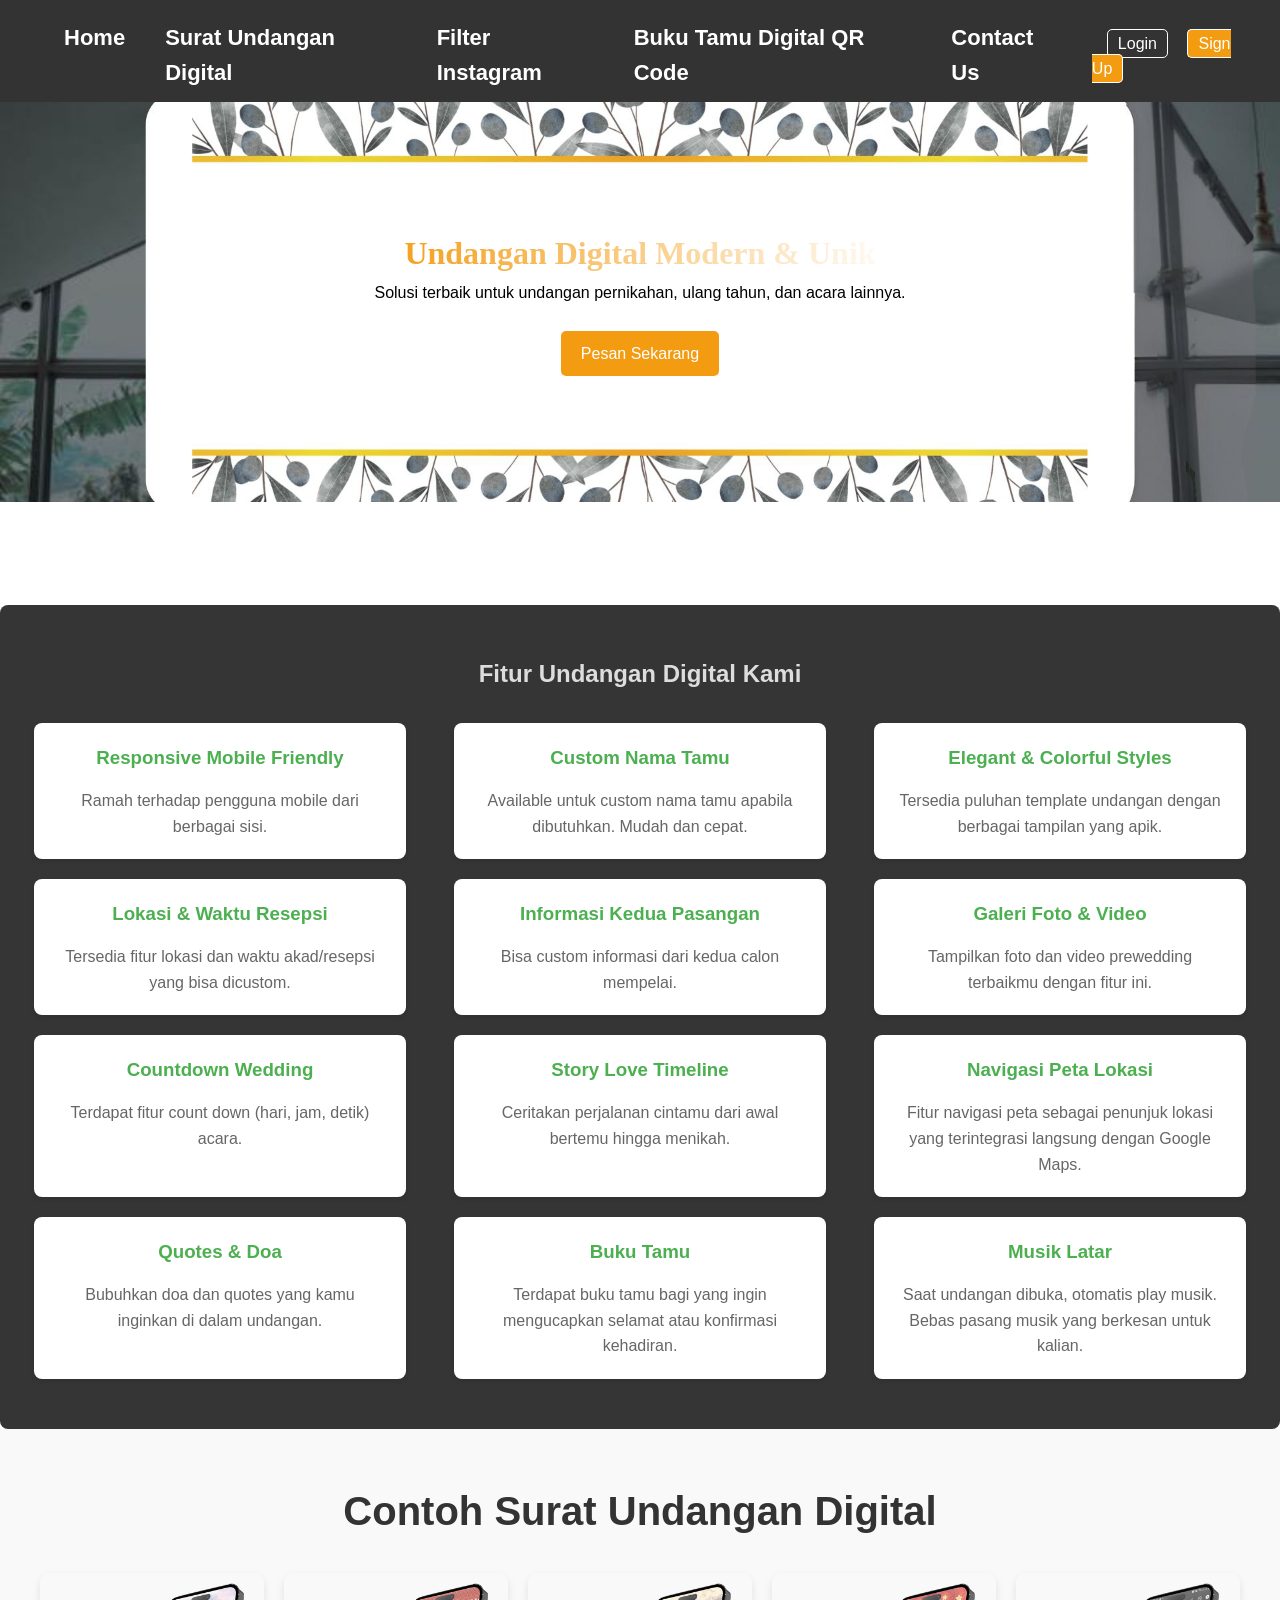
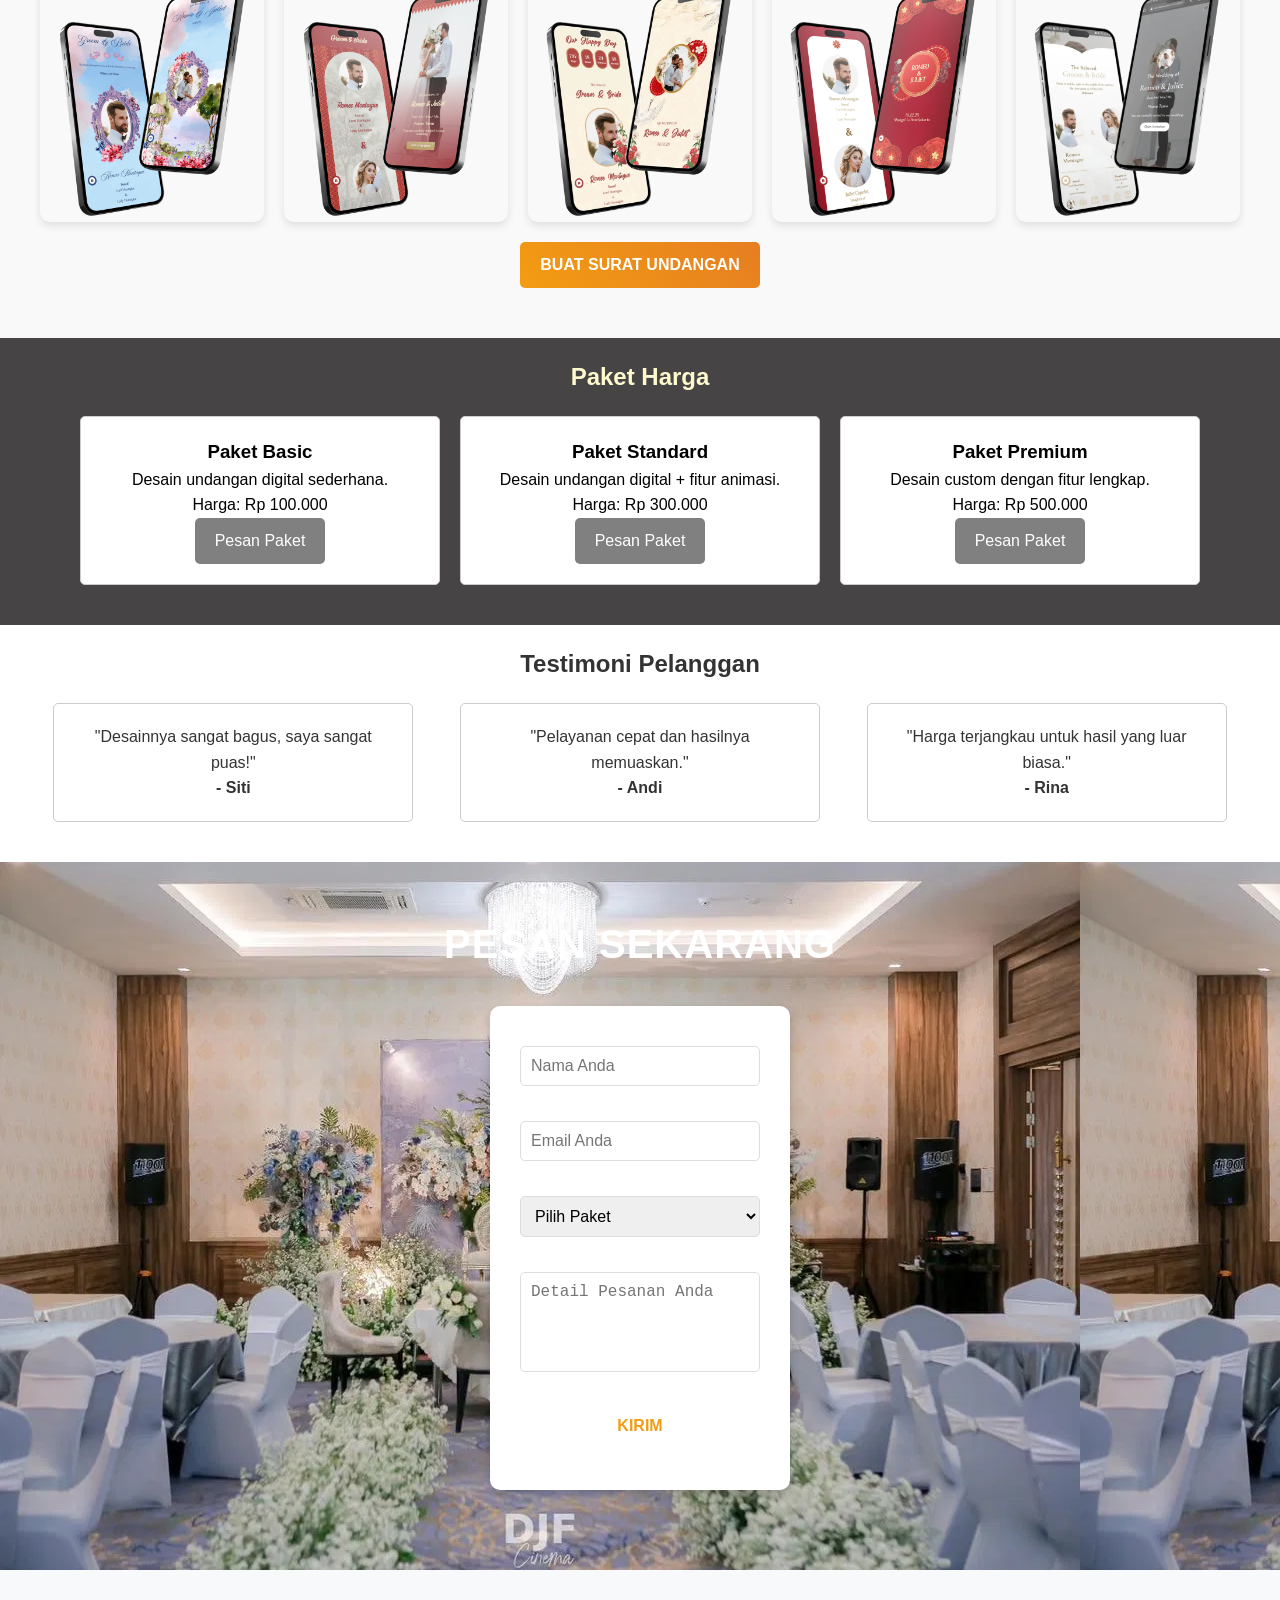
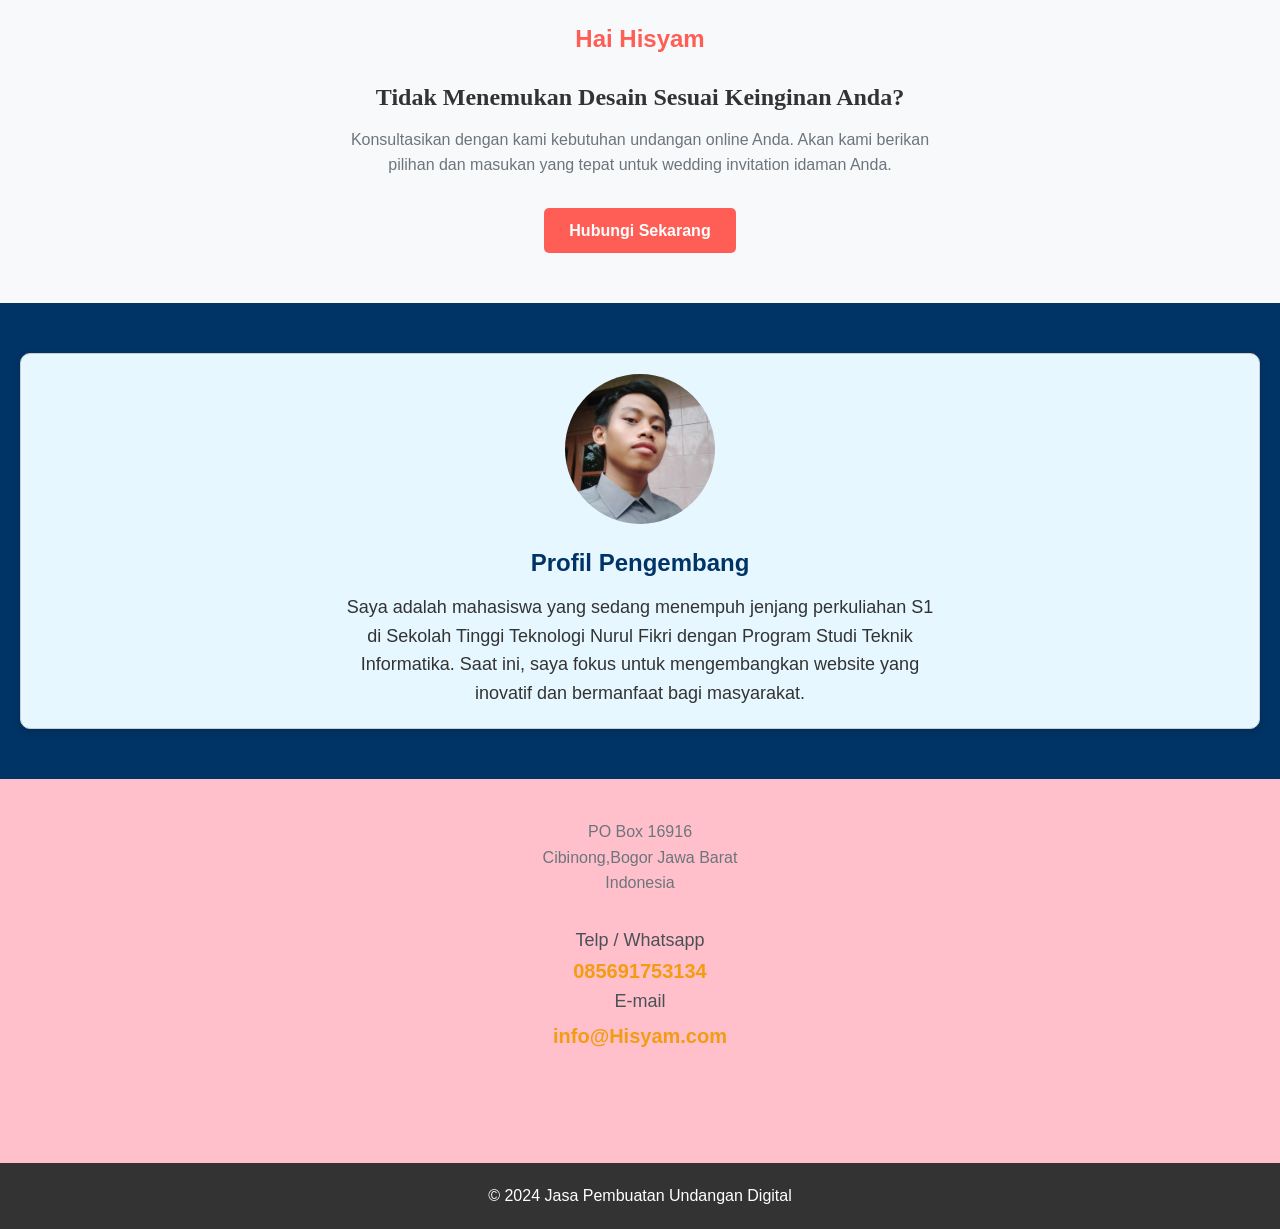
<file: index.html>
<!DOCTYPE html>
<html lang="en">
<head>
    <meta charset="UTF-8">
    <meta name="viewport" content="width=device-width, initial-scale=1.0">
    <title>Jasa Pembuatan Undangan Digital</title>
    <style>
body, h1, h2, h3, p, ul, li, a, input, select, textarea, button {
    margin: 0;
    padding: 0;
    box-sizing: border-box;
}

body {
    font-family: Arial, sans-serif;
    line-height: 1.6;
    color: #333;
}

header.hero {
    background: url('gambar web.jpg') no-repeat center center/cover;
    text-align: center;
    color: black;
    padding: 100px 20px;
}

.hero-content {
    max-width: 600px;
    margin: 0 auto;
    height: auto;
}

.btn-primary, .btn-secondary {
    display: inline-block;
    padding: 10px 20px;
}

.btn-primary {
    background: #007BFF;
}

.btn-secondary {
    background: #28A745;
}

section {
    padding: 20px;
    text-align: center;
}

#pricing {
    background-color: #464444;
    color: lemonchiffon;
}

#pricing .pricing-container {
    display: flex;
    justify-content: center;
    gap: 20px;
}

#digital-invitation {
    background: #f9f9f9;
    padding: 50px 20px;
    text-align: center;
}

#digital-invitation h2 {
    font-size: 2.5rem;
    color: #333;
    margin-bottom: 30px;
    font-weight: bold;
}

.demo-container {
    display: grid;
    grid-template-columns: repeat(auto-fit, minmax(200px, 1fr));
    gap: 20px;
    max-width: 1200px;
    margin: 0 auto;
}

.demo-container img {
    width: 100%;
    height: auto;
    border-radius: 10px;
    box-shadow: 0 4px 8px rgba(0, 0, 0, 0.1);
    transition: transform 0.3s ease, box-shadow 0.3s ease;
}

.demo-container img:hover {
    transform: scale(1.05);
    box-shadow: 0 6px 15px rgba(0, 0, 0, 0.2);
}

#digital-invitation .btn-primary {
    display: inline-block;
    margin-top: 20px;
    background: linear-gradient(45deg, #f39c12, #e67e22);
    color: #fff;
    padding: 10px 20px;
    border-radius: 5px;
    text-decoration: none;
    text-transform: uppercase;
    font-weight: bold;
    transition: background 0.3s, transform 0.3s;
}

#digital-invitation .btn-primary:hover {
    background: linear-gradient(45deg, #e67e22, #f39c12);
    transform: scale(1.05);
}


#testimonials .testimonial-slider {
    display: flex;
    gap: 20px;
    overflow-x: auto;
}

#order form {
    max-width: 400px;
    margin: 0 auto;
    display: flex;
    flex-direction: column;
    gap: 10px;
}

* {
    margin: 0;
    padding: 0;
    box-sizing: border-box;
}

body {
    font-family: Arial, sans-serif;
    line-height: 1.6;
}


.navbar .container {
    display: flex;
    justify-content: space-between;
    align-items: center;
}

.navbar {
            background-color: #333;
            padding: 10px 20px 0px 20px;
            position: sticky;
            top: 0;
            z-index: 1000;
        }

        .navbar-menu {
            list-style: none;
            display: flex;
            justify-content: center;
            margin: 0;
            padding: 10px;
        }

        .navbar-menu li {
            margin: 0 20px;
            position: relative;
        }

        .navbar-menu li a {
            text-decoration: none;
            color: white;
            padding: 10px 0px;
            font-size: 22px;
            font-weight: bold;
            border: 0px solid transparent;
            border-radius: 1px;
            transition: all 0.3s ease;
        }

        .navbar-menu li a:hover {
            background-color: #f39c12;
            color: white;
            border: 2px solid #2b2a2a;
            transform: scale(1.1);
        }

        .navbar-menu li a::after {
            content: '';
            display: block;
            width: 0%;
            height: 2px;
            background: #fff;
            transition: width 0.3s ease;
            margin: 0 auto;
        }

        .navbar-menu li a:hover::after {
            width: 100%;
        }

        @media (max-width: 768px) {
            .navbar-menu {
                position: fixed;
                top: 0;
                left: -250px;
                width: 250px;
                height: 100%;
                background-color: #333;
                transition: left 0.3s ease;
                z-index: 999;
            }
        
            .navbar-menu.active {
                left: 0;
            }
        
            .toggle-menu {
                display: block;
                cursor: pointer;
                color: white;
                font-size: 24px;
            }
        
            .navbar-menu li {
                margin: 20px 0;
            }
        
            .navbar-menu li a {
                font-size: 13px;
                padding: 10px 20px;
                text-align: center;
                color: #fff;
                transition: none;
            }
            .navbar-menu li a:hover {
                background-color: transparent;
                border: transparent;
                color: orange;
                font-size: 15px;
            }
        }

.auth-buttons a {
    margin-left: 15px;
    color: #fff;
    text-decoration: none;
    padding: 5px 10px;
    border: 1px solid #fff;
    border-radius: 5px;
}

.auth-buttons .btn-login {
    background: transparent;
}

.auth-buttons .btn-signup {
    background: #f39c12;
    color: #fff;
}

.hero {
    background: url('background.jpg') no-repeat center center/cover;
    height: 400px;
    display: flex;
    justify-content: center;
    align-items: center;
    color: #fff;
    text-align: center;
}


@keyframes floating {
    0%, 100% {
        transform: translateY(0);
    }
    50% {
        transform: translateY(-10px);
    }
}

@keyframes shine {
    0% {
        background-position: -200%;
    }
    100% {
        background-position: 200%;
    }
}

.hero-content h1 {
    font-size: 2rem;
    font-family: 'Sacramento', cursive;
    background: linear-gradient(90deg, #f39c12, #fff, #e67e22);
    background-size: 200%;
    background-clip: text;
    -webkit-text-fill-color: transparent;
    color: #fff;
    animation: floating 3s ease-in-out infinite, shine 4s linear infinite;
}


#features-invitation {
    padding: 50px 20px;
    background-color: #363535;
    border-radius: 8px;
}

#features-invitation h2 {
    text-align: center;
    margin-bottom: 30px;
    color: #ddd;
}

.features-container {
    display: flex;
    flex-wrap: wrap;
    justify-content: space-around;
    gap: 20px;
}

.feature {
    background: #ffffff;
    border-radius: 8px;
    padding: 20px;
    box-shadow: 0 2px 5px rgba(0, 0, 0, 0.1);
    width: 30%;
    text-align: center;
}

.feature h3 {
    margin-bottom: 15px;
    color: #4CAF50;
}

.feature p {
    color: #666666;
}


.pricing-container {
    display: flex;
    justify-content: space-around;
    padding: 20px;
}

.pricing-card {
    border: 1px solid #ccc;
    border-radius: 5px;
    padding: 20px;
    text-align: center;
    width: 30%;
    background-color: white;
    color: black;
}


.testimonial-slider {
    display: flex;
    justify-content: space-around;
    padding: 20px;
}

.testimonial {
    width: 30%;
    padding: 20px;
    border: 1px solid #ccc;
    border-radius: 5px;
    text-align: center;
}

footer {
    text-align: center;
    padding: 20px;
    background: #333;
    color: #fff;
}

.btn-primary {
    background: #f39c12;
    color: #fff;
    padding: 10px 20px;
    border: none;
    border-radius: 5px;
    text-decoration: none;
}

.btn-primary:hover {
    background-color: #007BFF;
}

.btn-secondary {
    color: white;
    padding: 10px 20px;
    border: none;
    border-radius: 5px;
    text-decoration: none;
    background: grey;
    border-color: black;
}

.btn-secondary:hover {
    background-color: #007BFF;
}

form {
    display: flex;
    flex-direction: column;
    width: 300px;
    margin: auto;
}

form input, form select, form textarea {
    margin: 10px 0;
    padding: 10px;
    border: 1px solid #ccc;
    border-radius: 5px;
}

#order {
    background: rgb(27, 27, 110);
    padding: 50px 20px;
    color: #fff;
    text-align: center;
}

#order h2 {
    font-size: 2.5rem;
    margin-bottom: 20px;
    font-weight: bold;
    text-transform: uppercase;
    letter-spacing: 1px;
}

#order form {
    background: #fff;
    max-width: 500px;
    margin: 30px auto;
    padding: 30px;
    border-radius: 10px;
    box-shadow: 0 4px 10px rgba(0, 0, 0, 0.2);
    text-align: left;
}

#order form input,
#order form select,
#order form textarea,
#order form button {
    width: 100%;
    margin-bottom: 15px;
    padding: 10px;
    border: 1px solid #ddd;
    border-radius: 5px;
    font-size: 1rem;
    box-sizing: border-box;
}

#order form input:focus,
#order form select:focus,
#order form textarea:focus {
    border-color: #f39c12;
    outline: none;
    box-shadow: 0 0 5px rgba(243, 156, 18, 0.5);
}

#order form textarea {
    height: 100px;
    resize: none;
}

#order form button {
    background: #f39c12;
    color: #fff;
    border: none;
    font-size: 1rem;
    font-weight: bold;
    text-transform: uppercase;
    cursor: pointer;
    transition: background 0.3s, transform 0.3s;
}

#order form button:hover {
    background: #e67e22;
    transform: scale(1.05);
}

#order .btn-primary {
    margin-top: 10px;
    padding: 10px 20px;
    background: #fff;
    color: #f39c12;
    border: none;
    border-radius: 5px;
    font-weight: bold;
    text-transform: uppercase;
    text-decoration: none;
    transition: transform 0.3s ease, background 0.3s ease;
}

#order .btn-primary:hover {
    background: #f39c12;
    color: #fff;
    transform: scale(1.05);
}

footer p a {
    color : #f39c12;
    text-decoration: none;
    margin: 5px 0; font-size: 20px; font-weight: bold;
}

a:hover {
    color: rgb(118, 255, 159);
    text-decoration: underline;
}

@media (max-width: 768px) {
    .navbar-menu {
        display: none;
        flex-direction: column;
        background-color: #333;
    }

    .navbar-menu.active {
        display: flex;
    }

    .toggle-menu {
        display: block;
        font-size: 1.5rem;
        color: white;
        cursor: pointer;
        padding: 10px;
    }
}

@media (max-width: 768px) {
    .features-container, .pricing-container {
        flex-direction: column;
        gap: 10px;
    }

    .feature, .pricing-card {
        width: 100%;
    }
}

@media (max-width: 768px) {
    #testimonials .testimonial-slider {
        flex-direction: column;
        align-items: center;
    }

    .testimonial {
        width: 100%;
        margin-bottom: 20px;
    }
}

img {
    max-width: 100%;
    height: auto;
    display: block;
}

@media (max-width: 600px) {
    form {
        width: 90%;
        padding: 10px;
    }
}

@media (max-width: 768px) {
    footer div {
        text-align: center;
    }

    footer p, footer a {
        font-size: 14px;
    }
}

@media (max-width: 768px) {
    #developer-profile {
        padding: 30px 10px;
    }

    #developer-profile img {
        width: 80px;
    }

    #developer-profile p {
        font-size: 14px;
    }
}

@media (max-width: 768px) {
    .hero {
        min-height: 300px;
        padding: 10px;
    }

    .hero-content h1 {
        font-size: 1.5rem;
    }

    .hero-content p {
        font-size: 1rem;
    }
}

@media (max-width: 768px) {
    .btn-primary {
        padding: 8px 10px;
        font-size: 0.5rem;
    }
}

    </style>
</head>
<body>
    <nav class="navbar">
        <div class="container">
            <div class="toggle-menu" onclick="toggleMenu()">☰</div>
            <ul class="navbar-menu">
                <li><a href="#home">Home</a></li>
                <li><a href="#digital-invitation">Surat Undangan Digital</a></li>
                <li><a href="filter.html">Filter Instagram</a></li>
                <li><a href="guestbook.html">Buku Tamu Digital QR Code</a></li>
                <li><a href="contact.html">Contact Us</a></li>
            </ul>
            <div class="auth-buttons">
                <a href="login.html" class="btn-login">Login</a>
                <a href="registrasi.html" class="btn-signup">Sign Up</a>
            </div>
        </div>
    </nav>

    <header class="hero" id="home"><br><br><br>
        <div class="hero-content">
            <h1>Undangan Digital Modern & Unik</h1>
            <p>Solusi terbaik untuk undangan pernikahan, ulang tahun, dan acara lainnya.</p>
            <br>
            <a href="#order" class="btn-primary">Pesan Sekarang</a>
        </div>
    </header>
    <br><br>
    
<br><br>
<section id="features-invitation">
    <h2>Fitur Undangan Digital Kami</h2>
    <div class="features-container">
        <div class="feature">
            <h3>Responsive Mobile Friendly</h3>
            <p>Ramah terhadap pengguna mobile dari berbagai sisi.</p>
        </div>
        <div class="feature">
            <h3>Custom Nama Tamu</h3>
            <p>Available untuk custom nama tamu apabila dibutuhkan. Mudah dan cepat.</p>
        </div>
        <div class="feature">
            <h3>Elegant & Colorful Styles</h3>
            <p>Tersedia puluhan template undangan dengan berbagai tampilan yang apik.</p>
        </div>
        <div class="feature">
            <h3>Lokasi & Waktu Resepsi</h3>
            <p>Tersedia fitur lokasi dan waktu akad/resepsi yang bisa dicustom.</p>
        </div>
        <div class="feature">
            <h3>Informasi Kedua Pasangan</h3>
            <p>Bisa custom informasi dari kedua calon mempelai.</p>
        </div>
        <div class="feature">
            <h3>Galeri Foto & Video</h3>
            <p>Tampilkan foto dan video prewedding terbaikmu dengan fitur ini.</p>
        </div>
        <div class="feature">
            <h3>Countdown Wedding</h3>
            <p>Terdapat fitur count down (hari, jam, detik) acara.</p>
        </div>
        <div class="feature">
            <h3>Story Love Timeline</h3>
            <p>Ceritakan perjalanan cintamu dari awal bertemu hingga menikah.</p>
        </div>
        <div class="feature">
            <h3>Navigasi Peta Lokasi</h3>
            <p>Fitur navigasi peta sebagai penunjuk lokasi yang terintegrasi langsung dengan Google Maps.</p>
        </div>
        <div class="feature">
            <h3>Quotes & Doa</h3>
            <p>Bubuhkan doa dan quotes yang kamu inginkan di dalam undangan.</p>
        </div>
        <div class="feature">
            <h3>Buku Tamu</h3>
            <p>Terdapat buku tamu bagi yang ingin mengucapkan selamat atau konfirmasi kehadiran.</p>
        </div>
        <div class="feature">
            <h3>Musik Latar</h3>
            <p>Saat undangan dibuka, otomatis play musik. Bebas pasang musik yang berkesan untuk kalian.</p>
        </div>
    </div>
</section>

    <section id="digital-invitation">
        <h2>Contoh Surat Undangan Digital</h2>
        <div class="demo-container">
            <img src="Template1.png" alt="Demo 1">
            <img src="Template2.png" alt="Demo 2">
            <img src="Template3.png" alt="Demo 3">
            <img src="Template4.png" alt="Demo 4">
            <img src="template5.png" alt="Demo 5">
        </div>
        <a href="#order" class="btn-primary">Buat Surat Undangan</a>
    </section>

    <section id="pricing">
        <h2>Paket Harga</h2>
        <div class="pricing-container">
            <div class="pricing-card">
                <h3>Paket Basic</h3>
                <p>Desain undangan digital sederhana.</p>
                <p>Harga: Rp 100.000</p>
                <a href="#order" class="btn-secondary">Pesan Paket</a>
            </div>
            <div class="pricing-card">
                <h3>Paket Standard</h3>
                <p>Desain undangan digital + fitur animasi.</p>
                <p>Harga: Rp 300.000</p>
                <a href="#order" class="btn-secondary">Pesan Paket</a>
            </div>
            <div class="pricing-card">
                <h3>Paket Premium</h3>
                <p>Desain custom dengan fitur lengkap.</p>
                <p>Harga: Rp 500.000</p>
                <a href="#order" class="btn-secondary">Pesan Paket</a>
            </div>
        </div>
    </section>

    <section id="testimonials">
        <h2>Testimoni Pelanggan</h2>
        <div class="testimonial-slider">
            <div class="testimonial">
                <p>"Desainnya sangat bagus, saya sangat puas!"</p>
                <h4>- Siti</h4>
            </div>
            <div class="testimonial">
                <p>"Pelayanan cepat dan hasilnya memuaskan."</p>
                <h4>- Andi</h4>
            </div>
            <div class="testimonial">
                <p>"Harga terjangkau untuk hasil yang luar biasa."</p>
                <h4>- Rina</h4>
            </div>
        </div>
    </section>

    <section id="order" style="background: url('gambar\ wedding.jpg');">
        <h2>Pesan Sekarang</h2>
        <form method="POST" action="pesanan.php">
            <input type="text" name="name" placeholder="Nama Anda" required>
            <input type="email" name="email" placeholder="Email Anda" required>
            <select name="package" required>
                <option value="" disabled selected>Pilih Paket</option>
                <option value="basic">Paket Basic</option>
                <option value="standard">Paket Standard</option>
                <option value="premium">Paket Premium</option>
            </select>
            <textarea name="details" placeholder="Detail Pesanan Anda" required></textarea>
            <button type="submit" name="submit" class="btn-primary">Kirim</button>
        </form>
    </section>

<section id="contact" style="text-align: center; padding: 50px 20px; background-color: #f8f9fa;">
    <h2 style="color: #ff5e57; margin-bottom: 20px;">Hai Hisyam</h2>
    <h3 style="font-family: 'Georgia', serif; margin-bottom: 10px; font-size: 24px;">
      Tidak Menemukan Desain Sesuai Keinginan Anda?
    </h3>
    <p style="color: #6c757d; font-size: 16px; max-width: 600px; margin: 0 auto 30px;">
      Konsultasikan dengan kami kebutuhan undangan online Anda. Akan kami berikan pilihan dan masukan yang tepat untuk wedding invitation idaman Anda.
    </p>
    <a href="contact.html" style="display: inline-block; background-color: #ff5e57; color: #fff; padding: 10px 25px; text-decoration: none; border-radius: 5px; font-weight: bold;">
      Hubungi Sekarang
    </a>
  </section>
  <section id="developer-profile" style="padding: 50px 20px; background-color: #003366; text-align: center;">
    <div style="display: flex; flex-direction: column; align-items: center; justify-content: flex-start; background-color:#e6f7ff; height: auto; border: 1px solid #ccc; border-radius: 10px; padding: 20px; box-shadow: 0 4px 10px rgba(0, 0, 0, 0.1);">
        <img src="Foto GW.jpg" alt="Foto Pengembang" style="width: 150px; height: 150px; border-radius: 50%; margin-bottom: 20px;">
        <h2 style="color: #003366; margin-bottom: 10px;">Profil Pengembang</h2>
        <p style="color: #333; font-size: 18px; max-width: 600px; margin: 0;">
            Saya adalah mahasiswa yang sedang menempuh jenjang perkuliahan S1 di Sekolah Tinggi Teknologi Nurul Fikri dengan Program Studi Teknik Informatika. Saat ini, saya fokus untuk mengembangkan website yang inovatif dan bermanfaat bagi masyarakat.
        </p>
    </div>
</section>
  <footer style="background-color: pink; padding: 40px 20px; text-align: center;">
    <div style="margin-bottom: 30px;">
      <p style="color: #6c757d; margin: 0;">PO Box 16916</p>
      <p style="color: #6c757d; margin: 0;">Cibinong,Bogor Jawa Barat</p>
      <p style="color: #6c757d; margin: 0;">Indonesia</p>
    </div>
    <div>
      <p style="color: #495057; margin: 0; font-size: 18px;">Telp / Whatsapp</p>
      <p><a href="https://wa.me/6285691753134?text=Halo,%20saya%20ingin%20menanyakan%20tentang%20produk%20Anda.">085691753134</a></p>
      <p style="color: #495057; margin: 0; font-size: 18px;">E-mail</p>
      <p style="margin: 5px 0; font-size: 20px;"><a href="mailto:muhammadhisyamalfaris2085@gmail.com">info@Hisyam.com</a></p>
    </div>
    <div>
      <a href="#" style="margin: 0 10px; color: #ff5e57; font-size: 24px;">
        <i class="fab fa-facebook"></i>
      </a>
      <a href=https://www.instagram.com/drag_his/" style="margin: 0 10px; color: #ff5e57; font-size: 24px;">
        <i class="fab fa-instagram"></i>
      </a>
      <a href="#" style="margin: 0 10px; color: #ff5e57; font-size: 24px;">
        <i class="fab fa-linkedin"></i>
      </a>
      <a href="#" style="margin: 0 10px; color: #ff5e57; font-size: 24px;">
        <i class="fab fa-youtube"></i>
      </a>
    </div>
    <a href="#top" style="display: inline-block; margin-top: 20px; text-decoration: none;">
      <i class="fas fa-arrow-up" style="font-size: 24px; color: #ff5e57;"></i>
    </a>
</footer>

    <footer>
        <p>&copy; 2024 Jasa Pembuatan Undangan Digital</p>
    </footer>

    <script src="script.js"></script>
</body>
</html>
</file>
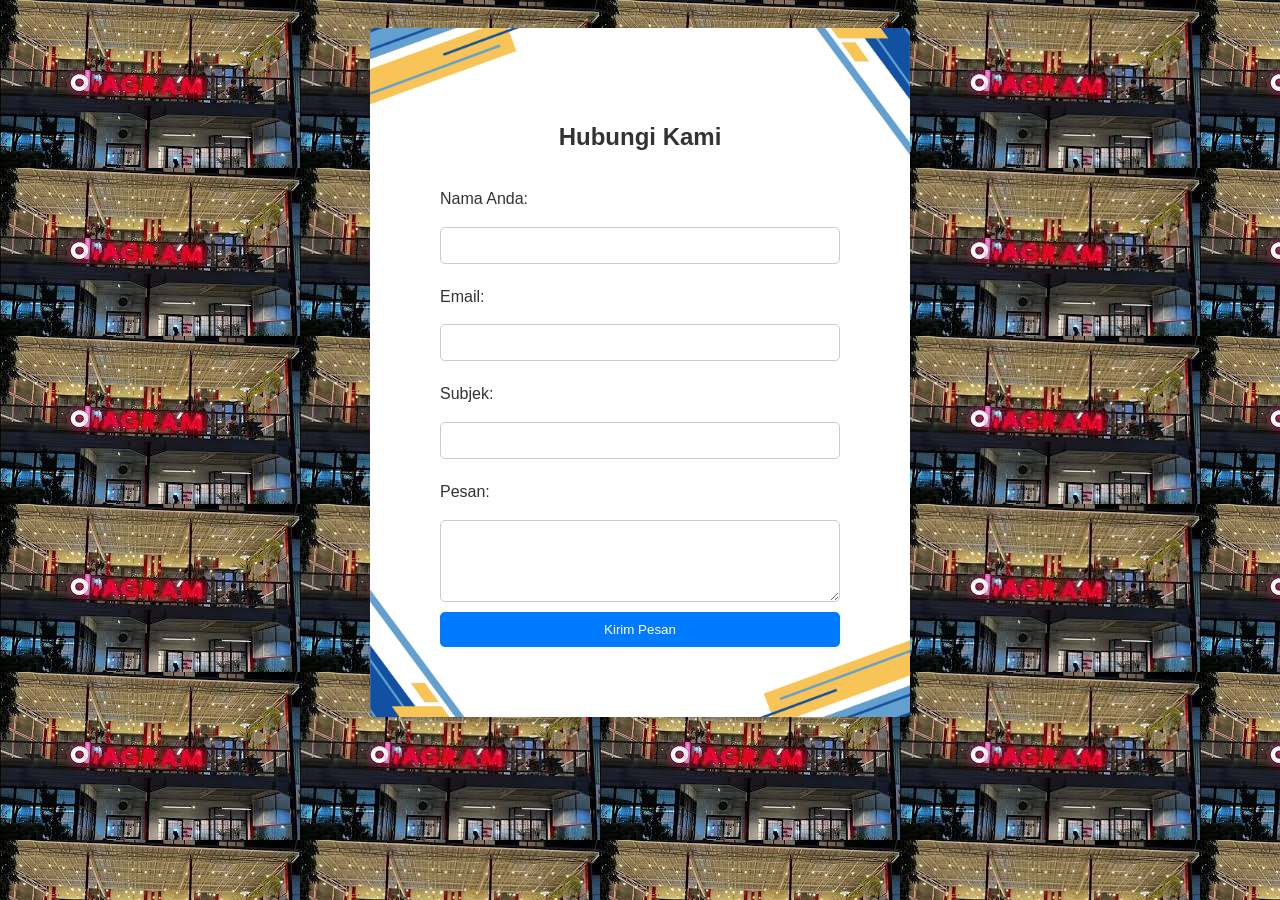
<file: contact.html>
<!DOCTYPE html>
<html lang="id">
<head>
    <meta charset="UTF-8">
    <meta name="viewport" content="width=device-width, initial-scale=1.0">
    <title>Hubungi Kami</title>
    <link rel="stylesheet" href="Kontak.css">
</head>
<body>
    <section id="contact">
        <h2>Hubungi Kami</h2>
        <form id="contact-form">
            <label for="name">Nama Anda:</label>
            <input type="text" id="name" name="name" required>

            <label for="email">Email:</label>
            <input type="email" id="email" name="email" required>

            <label for="subject">Subjek:</label>
            <input type="text" id="subject" name="subject" required>

            <label for="message">Pesan:</label>
            <textarea id="message" name="message" rows="4" required></textarea>

            <button type="submit" class="btn-primary">Kirim Pesan</button>
        </form>
    </section>
</body>
</html>
</file>
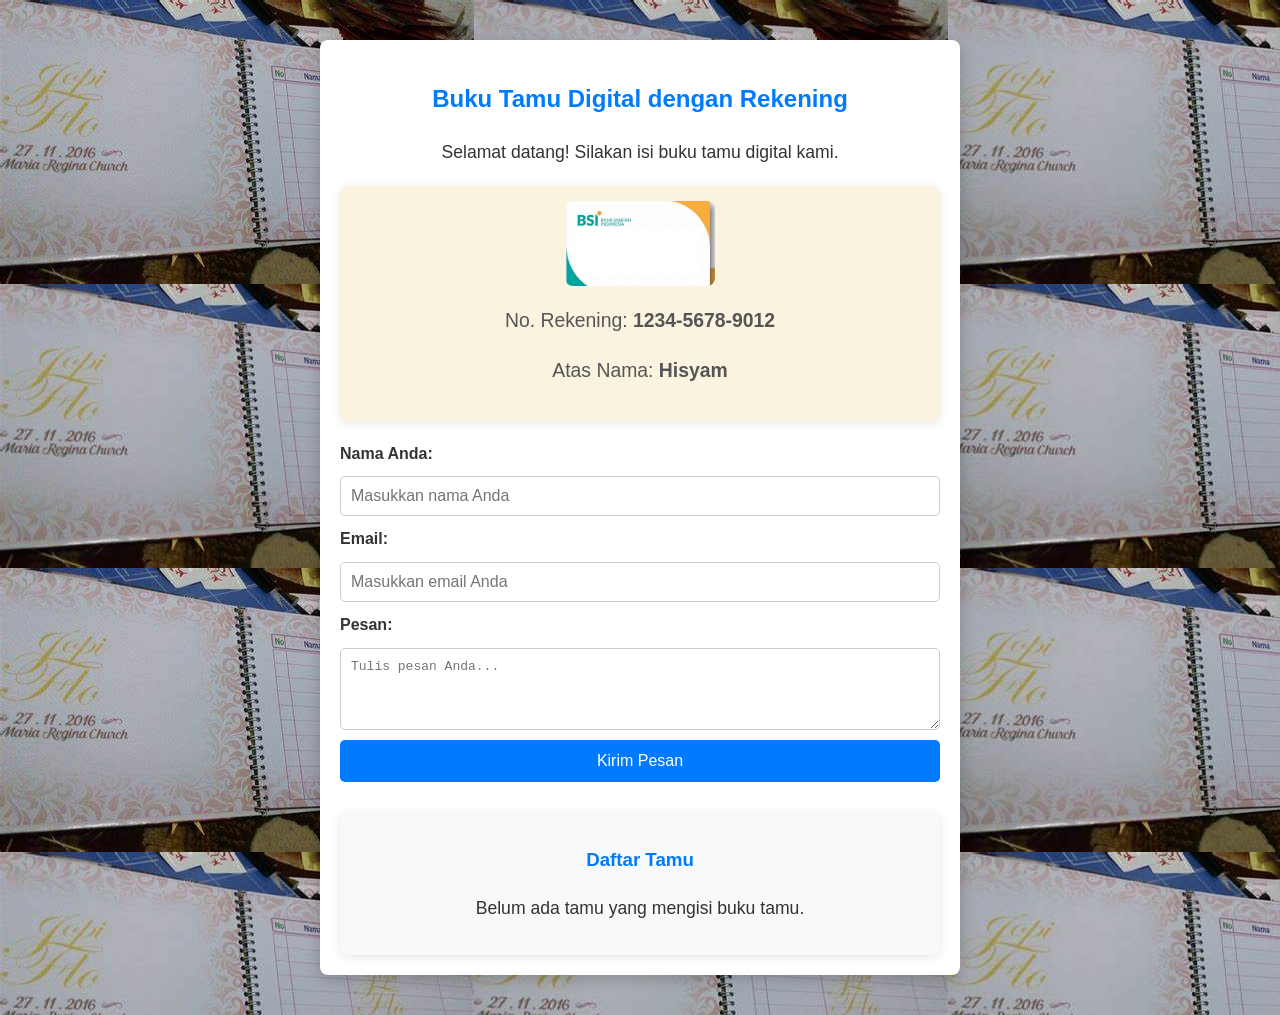
<file: guestbook.html>
<!DOCTYPE html>
<html lang="id">
<head>
    <meta charset="UTF-8">
    <meta name="viewport" content="width=device-width, initial-scale=1.0">
    <title>Buku Tamu Digital dengan Rekening</title>
    <style>
        body {
            font-family: 'Roboto', Arial, sans-serif;
            line-height: 1.6;
            color: #333;
            background: linear-gradient(to bottom, #e3f2fd, #bbdefb);
            padding: 20px;
            margin: 0;
            background: url('Gambar\ untuk\ buku\ tamu.jpg');
        }

        section {
            max-width: 600px;
            margin: 20px auto;
            padding: 20px;
            background: white;
            border-radius: 8px;
            box-shadow: 0 4px 15px rgba(0, 0, 0, 0.2);
        }

        h2 {
            text-align: center;
            color: #007BFF;
        }

        p {
            text-align: center;
            font-size: 1.1em;
        }

        form {
            display: flex;
            flex-direction: column;
            gap: 10px;
        }

        form label {
            font-weight: bold;
        }

        form input, form textarea {
            padding: 10px;
            border: 1px solid #ccc;
            border-radius: 5px;
            font-size: 1em;
        }

        .btn-primary {
            background: #007BFF;
            color: #fff;
            padding: 12px;
            border: none;
            border-radius: 5px;
            font-size: 1em;
            cursor: pointer;
            transition: background 0.3s;
        }

        .btn-primary:hover {
            background: #0056b3;
        }

        .account-section {
            text-align: center;
            margin: 20px 0;
            background: #FAF3E0;
            padding: 15px;
            border-radius: 8px;
            box-shadow: 0 2px 10px rgba(0, 0, 0, 0.1);
        }

        .account-section img {
            max-width: 150px;
            border-radius: 8px;
        }

        .account-details {
            margin-top: 10px;
            font-size: 1.1em;
            color: #555;
        }

        .guest-list {
            margin-top: 30px;
            padding: 15px;
            background: #f8f9fa;
            border-radius: 8px;
            box-shadow: 0 2px 10px rgba(0, 0, 0, 0.1);
        }

        .guest-list h3 {
            text-align: center;
            color: #007BFF;
        }

        .guest-item {
            padding: 10px;
            border-bottom: 1px solid #ddd;
        }

        .guest-item:last-child {
            border-bottom: none;
        }

        .bank-bsi-image {
            width: 100%;
            height: auto;
            max-width: 150px;
            border-radius: 8px;
            display: block;
            margin: 0 auto;
        }
    </style>
</head>
<body>
    <section id="guestbook">
        <h2>Buku Tamu Digital dengan Rekening</h2>
        <p>Selamat datang! Silakan isi buku tamu digital kami.</p>

        <div class="account-section">
            <img src="gambar BSI.jpg" alt="Bank BSI" class="bank-bsi-image">
            <div class="account-details">
                <p>No. Rekening: <strong>1234-5678-9012</strong></p>
                <p>Atas Nama: <strong>Hisyam</strong></p>
            </div>
        </div>

        <form id="guestbook-form">
            <label for="name">Nama Anda:</label>
            <input type="text" id="name" name="name" placeholder="Masukkan nama Anda" required>

            <label for="email">Email:</label>
            <input type="email" id="email" name="email" placeholder="Masukkan email Anda" required>

            <label for="message">Pesan:</label>
            <textarea id="message" name="message" rows="4" placeholder="Tulis pesan Anda..." required></textarea>

            <button type="submit" class="btn-primary">Kirim Pesan</button>
        </form>

        <div class="guest-list" id="guest-list">
            <h3>Daftar Tamu</h3>
            <div id="guest-items">
                <p>Belum ada tamu yang mengisi buku tamu.</p>
            </div>
        </div>
    </section>

    <script>
        const form = document.getElementById('guestbook-form');
        const guestList = document.getElementById('guest-items');

        window.onload = function() {
            const guests = JSON.parse(localStorage.getItem('guests')) || [];
            renderGuests(guests);
        };

        form.addEventListener('submit', function(event) {
            event.preventDefault();
            const name = document.getElementById('name').value;
            const email = document.getElementById('email').value;
            const message = document.getElementById('message').value;

            const guest = { name, email, message };
            const guests = JSON.parse(localStorage.getItem('guests')) || [];
            guests.push(guest);
            localStorage.setItem('guests', JSON.stringify(guests));

            renderGuests(guests);
            form.reset();
            alert('Pesan berhasil disimpan!');
        });

        function renderGuests(guests) {
            guestList.innerHTML = '';
            if (guests.length === 0) {
                guestList.innerHTML = '<p>Belum ada tamu yang mengisi buku tamu.</p>';
                return;
            }

            guests.forEach((guest, index) => {
                const guestItem = document.createElement('div');
                guestItem.className = 'guest-item';
                guestItem.innerHTML = `<strong>${index + 1}. ${guest.name}</strong> (${guest.email})<br><em>${guest.message}</em>`;
                guestList.appendChild(guestItem);
            });
        }
    </script>
</body>
</html>
</file>
<file: Kontak.css>
body {
    font-family: Arial, sans-serif;
    line-height: 1.6;
    color: #333;
    background-color: #f4f4f4;
    padding: 20px;
    background: url('Gambar\ untuk\ form\ kontak.png');
}

section {
    max-width: 400px;
    margin: 0 auto;
    padding: 70px;
    background: white;
    border-radius: 5px;
    box-shadow: 0 2px 10px rgba(0, 0, 0, 0.1);
    background: url('Gambar untuk form kontak2.png') no-repeat center center; /* Atur gambar latar belakang */
    background-size: cover;
}

h2 {
    text-align: center;
}

form {
    display: flex;
    flex-direction: column;

}

form label {
    margin: 10px 0 5px;
}

form input, form textarea {
    margin: 10px 0;
    padding: 10px;
    border: 1px solid #ccc;
    border-radius: 5px;
}

.btn-primary {
    background: #007BFF;
    color: #fff;
    padding: 10px;
    border: none;
    border-radius: 5px;
    cursor: pointer;
}

.btn-primary:hover {
    background: #0056b3;
}
</file>
